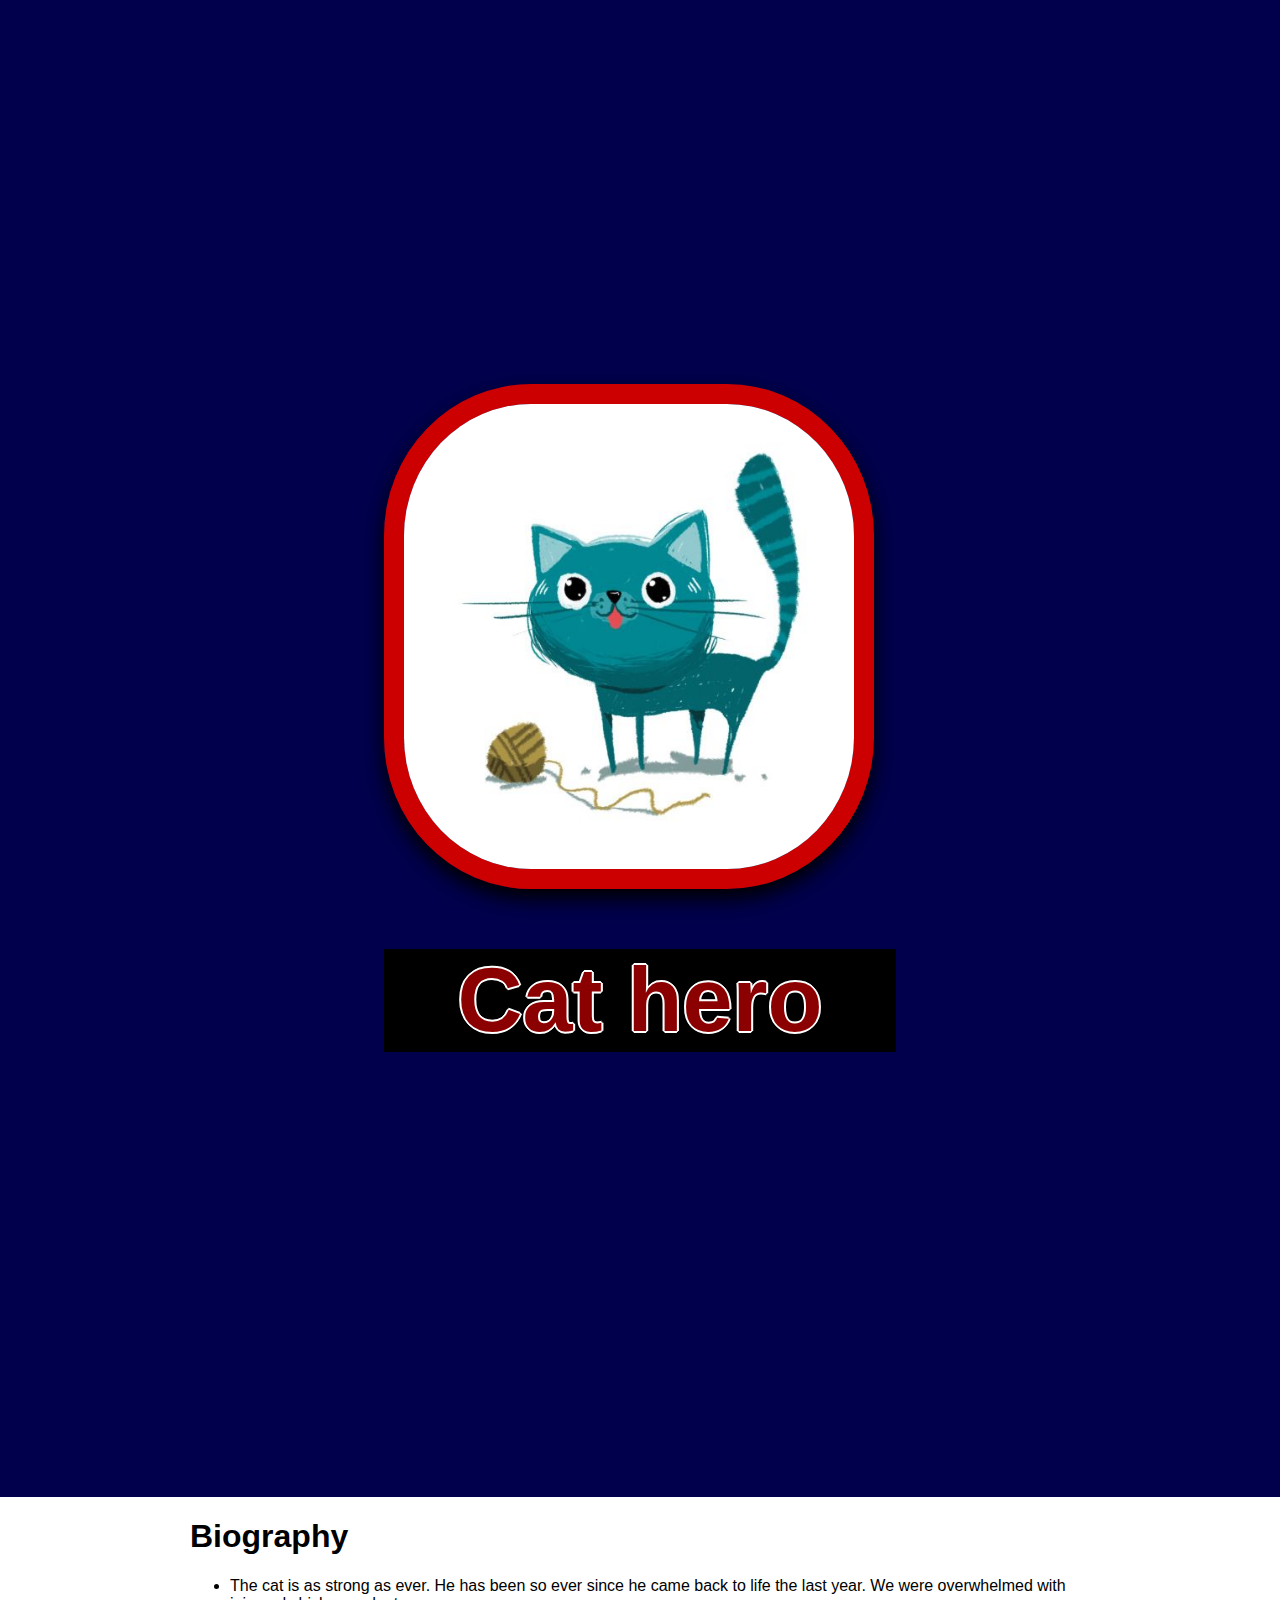
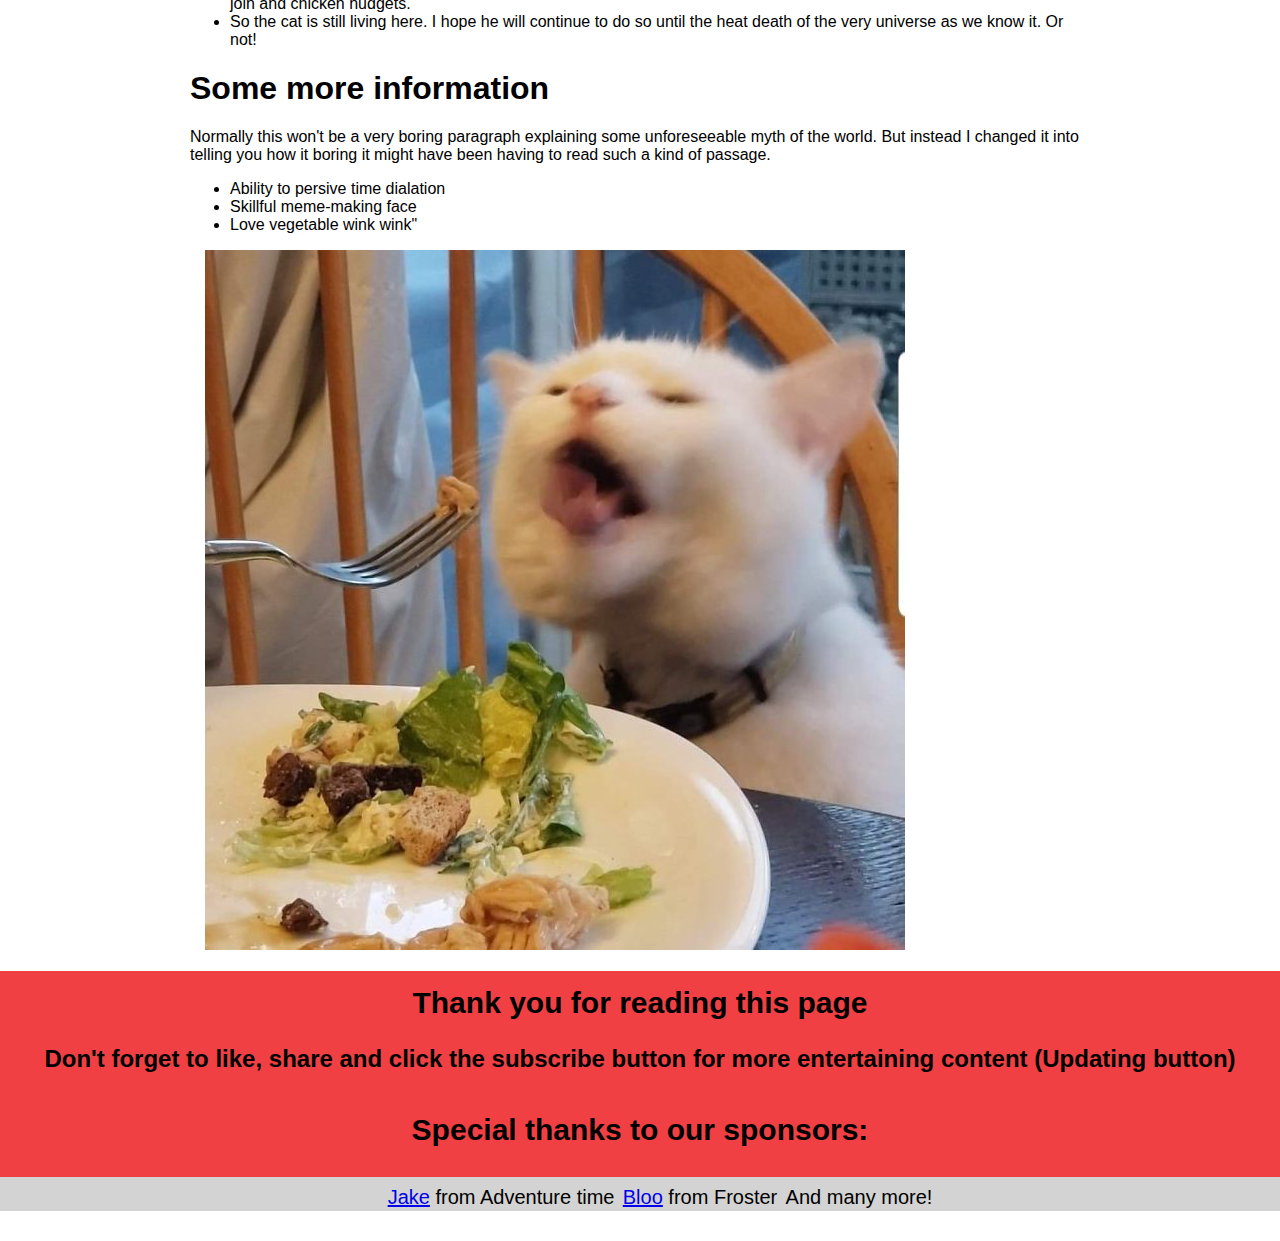
<file: html/index.html>
<!DOCTYPE html>
<html>

<head>
    <title>Front page</title>
    <link rel="stylesheet" type="text/css" href="../css/page1_v1.css">
</head>

<body>

    <div class="wrapper">
        <header>
            <img id='profile_img' src="../img/cat-profile.jpg">
            <h1>Cat hero</h1>
        </header>
        <div class="content">
            <div class="Bio">
                <h1>Biography</h1>
                <ul>
                    <li>The cat is as strong as ever. He has been so ever since he came back to life the last year. We were overwhelmed with join and chicken nudgets.
                    </li>
                    <li>So the cat is still living here. I hope he will continue to do so until the heat death of the very universe as we know it. Or not!
                    </li>
                </ul>
            </div>
            <div class="Fav">
                <h1>Some more information</h1>
                <p>
                    Normally this won't be a very boring paragraph explaining some unforeseeable myth of the world. But instead I changed it into telling you how it boring it might have been having to read such a kind of passage.
                </p>
            </div>
            <div class="Ability">
                <ul>
                    <li>Ability to persive time dialation</li>
                    <li>Skillful meme-making face</li>
                    <li>Love vegetable <span id="intensify">wink wink</span>"</li>
                </ul>
                <img id='cat_ref' src="../img/cat-ref.jpg" </div>
            </div>
        </div>
        <footer>
            <h1>Thank you for reading this page</h1>
            <h2>Don't forget to like, share and click the subscribe button for more entertaining content (<span>Updating button</span>)</h2>
            <div class="contributor">
                <h1>Special thanks to our sponsors:</h1>
                <ul>
                    <li><a href="https://adventuretime.fandom.com/wiki/Jake" target="_blank">Jake</a> from Adventure time</li>
                    <li><a href="https://fhif.fandom.com/wiki/Bloo" target="_blank">Bloo</a> from Froster</li>
                    <li>And many more!</li>
                </ul>

        </footer>
        </div>
</body>

</html>
</file>
<file: css/page1_v1.css>
body {
    margin: 0;
    font-family: Arial, sans-serif;
}

header {
    background-color: #00004c;
    padding: 30%;
}

header>h1 {
    font-size: 90px;
    color: darkred;
    text-align: center;
    background-color: black;
    text-shadow: 2px 0 0 #fff, -2px 0 0 #fff, 0 2px 0 #fff, 0 -2px 0 #fff, 1px 1px #fff, -1px -1px 0 #fff, 1px -1px 0 #fff, -1px 1px 0 #fff;
}

#profile_img {
    width: 450px;
    border-radius: 30%;
    border: 20px solid #CC0000;
    display: block;
    margin-left: 0px;
    margin-right: 0px;
    box-shadow: 0 10px 20px black;
}

.content {
    max-width: 900px;
    margin: 0 auto auto;
    padding: 0 20px;
}

#cat_ref {
    max-width: 100%;
    display: block;
    margin: 2px 15px;
}

footer {
    /*     background: rgb(189,52,59);
    background: linear-gradient(90deg, rgba(189,52,59,1) 0%, rgba(241,64,64,1) 23%, rgba(0,212,255,1) 100%); */
    background-color: #f14043;
    text-align: center;
}

footer h1 {
    padding: 15px 0 0 0;
    font-size: 30px;
}

footer h2 {
    padding: 5px;
}

footer ul {
    font-size: 30px;
    list-style: none;
    background-color: lightgray;
}

footer li {
    font-size: 20px;
    display: inline
}

a:hover {
    color: yellow;
}
</file>
